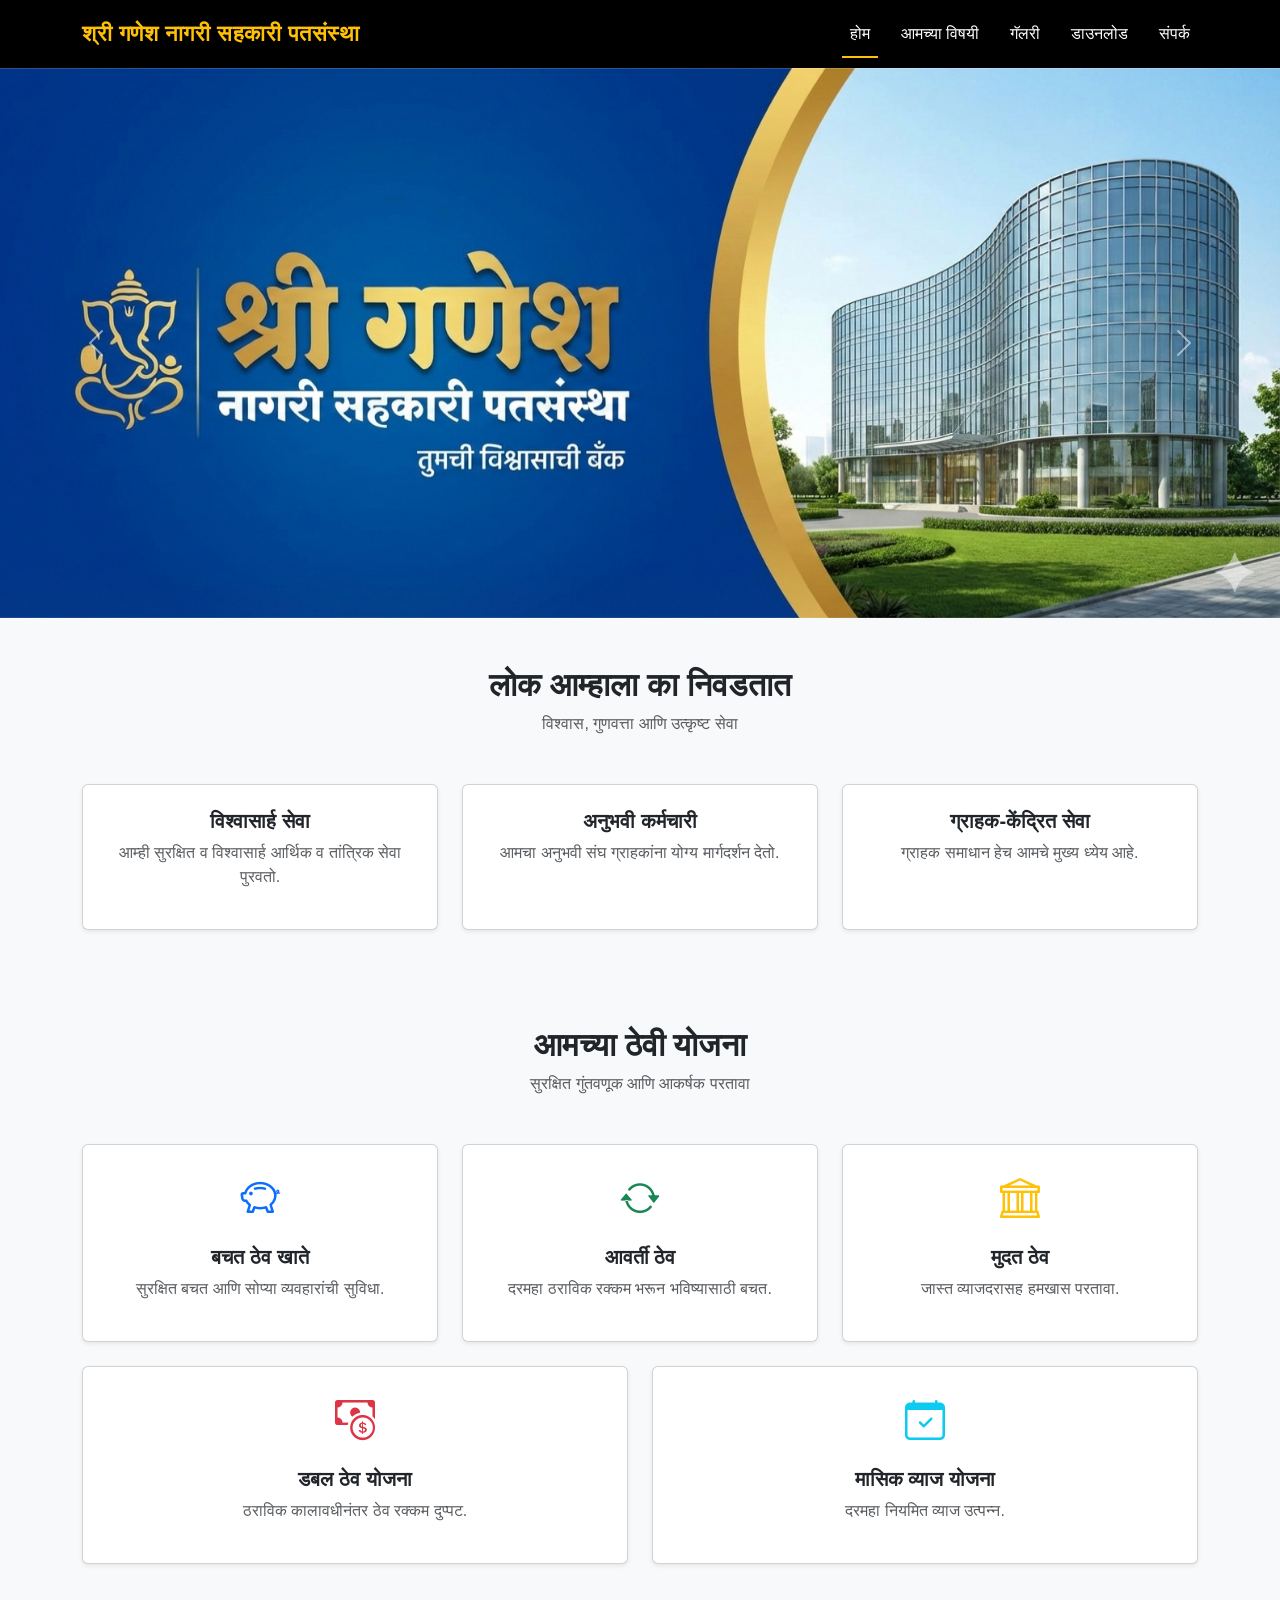
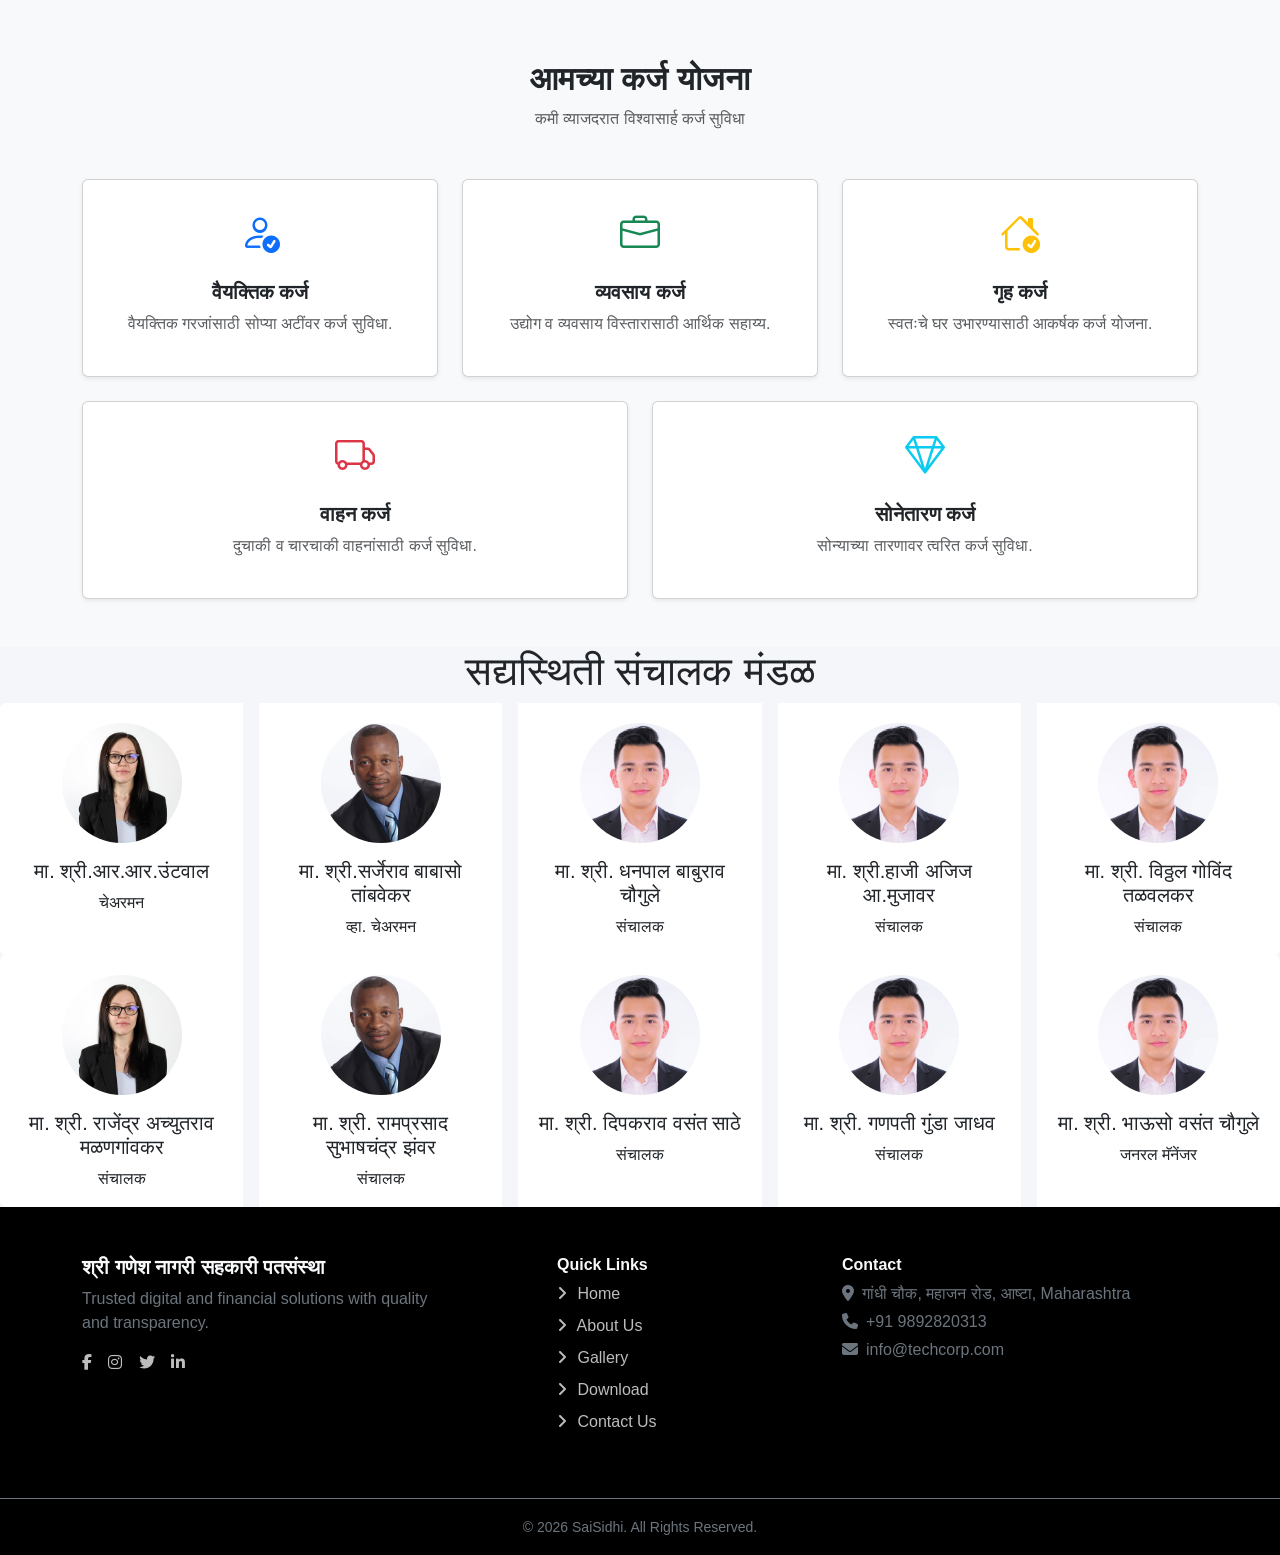
<file: index.html>
<!DOCTYPE html>
<html lang="en">
<head>
    <meta charset="UTF-8">
    <title>श्री गणेश नागरी सहकारी पतसंस्था</title>

    <!-- Bootstrap CSS -->
    <link href="https://cdn.jsdelivr.net/npm/bootstrap@5.3.3/dist/css/bootstrap.min.css" rel="stylesheet">
    <link href="style.css" rel="stylesheet">
    <link rel="stylesheet" href="https://cdnjs.cloudflare.com/ajax/libs/font-awesome/6.5.1/css/all.min.css">
<link href="https://unpkg.com/aos@2.3.1/dist/aos.css" rel="stylesheet">
<link href="https://cdn.jsdelivr.net/npm/bootstrap-icons/font/bootstrap-icons.css" rel="stylesheet">

</head>
<style>
    body {
  margin: 0;
  padding: 0;
}
   @media (max-width: 767px) {
  .carousel img { height: 350px; }
}
@media (min-width: 768px) {
  .carousel img { height: 550px; }
}


</style>
<body>
<header><!-- Dark Black Navbar -->
<nav class="navbar navbar-expand-lg navbar-dark custom-navbar">
  <div class="container">

    <!-- Brand -->
    <a class="navbar-brand fw-bold" href="#" data-aos="fade-right">
      श्री गणेश नागरी सहकारी पतसंस्था
    </a>

    <!-- Toggle Button -->
    <button class="navbar-toggler" type="button" data-bs-toggle="collapse" data-bs-target="#navbarBlack">
      <span class="navbar-toggler-icon"></span>
    </button>

    <!-- Menu -->
    <div class="collapse navbar-collapse" id="navbarBlack">
      <ul class="navbar-nav ms-auto" data-aos="fade-left">

        <li class="nav-item">
          <a class="nav-link active" href="index.html">होम</a>
        </li>

        <li class="nav-item">
          <a class="nav-link" href="AboutUs.html">आमच्या विषयी</a>
        </li>

        <li class="nav-item">
          <a class="nav-link" href="Gallery.html">गॅलरी</a>
        </li>

        <li class="nav-item">
          <a class="nav-link" href="Download.html">डाउनलोड</a>
        </li>

        <li class="nav-item">
          <a class="nav-link" href="Contact.html">संपर्क</a>
        </li>

      </ul>
    </div>
  </div>
</nav>

</header>
<div id="carouselExampleControls" class="carousel slide" data-bs-ride="carousel">
  <div class="carousel-inner">

    <!-- Slide 1 -->
    <div class="carousel-item active">
      <!-- Desktop image -->
      <img src="./image/b1.png"
           class="d-none d-md-block w-100"
           alt="Desktop banner">

      <!-- Mobile image -->
      <img src="./image/mobile1.jpg"
           class="d-block d-md-none w-100"
           alt="Mobile banner">
    </div>

    <!-- Slide 2 -->
    <div class="carousel-item">
      <!-- Desktop image -->
      <img src="./image/b3.png"
           class="d-none d-md-block w-100"
           alt="Desktop banner">

      <!-- Mobile image -->
      <img src="./image/mobile2.png"
           class="d-block d-md-none w-100"
           alt="Mobile banner">
    </div>

  </div>

  <!-- Controls -->
  <button class="carousel-control-prev" type="button"
          data-bs-target="#carouselExampleControls" data-bs-slide="prev">
    <span class="carousel-control-prev-icon"></span>
  </button>

  <button class="carousel-control-next" type="button"
          data-bs-target="#carouselExampleControls" data-bs-slide="next">
    <span class="carousel-control-next-icon"></span>
  </button>
</div>


<section class="py-5 bg-light">
  <div class="container">
    
    <div class="text-center mb-5" data-aos="fade-down">
      <h2 class="fw-bold">लोक आम्हाला का निवडतात</h2>
      <p class="text-muted">
        विश्वास, गुणवत्ता आणि उत्कृष्ट सेवा
      </p>
    </div>

    <div class="row g-4">

      <div class="col-md-4" data-aos="fade-up">
        <div class="card h-100 shadow-sm text-center p-4">
          <h5 class="fw-semibold">विश्वासार्ह सेवा</h5>
          <p class="text-muted">
            आम्ही सुरक्षित व विश्वासार्ह आर्थिक व तांत्रिक सेवा पुरवतो.
          </p>
        </div>
      </div>

      <div class="col-md-4" data-aos="zoom-in">
        <div class="card h-100 shadow-sm text-center p-4">
          <h5 class="fw-semibold">अनुभवी कर्मचारी</h5>
          <p class="text-muted">
            आमचा अनुभवी संघ ग्राहकांना योग्य मार्गदर्शन देतो.
          </p>
        </div>
      </div>

      <div class="col-md-4" data-aos="fade-up">
        <div class="card h-100 shadow-sm text-center p-4">
          <h5 class="fw-semibold">ग्राहक-केंद्रित सेवा</h5>
          <p class="text-muted">
            ग्राहक समाधान हेच आमचे मुख्य ध्येय आहे.
          </p>
        </div>
      </div>

    </div>
  </div>
</section>

<section class="py-5 bg-light">
  <div class="container">

    <!-- Heading -->
    <div class="text-center mb-5" data-aos="fade-down">
      <h2 class="fw-bold">आमच्या ठेवी योजना</h2>
      <p class="text-muted">सुरक्षित गुंतवणूक आणि आकर्षक परतावा</p>
    </div>

    <div class="row g-4">

      <!-- Saving Deposit -->
      <div class="col-md-4" data-aos="fade-up">
        <div class="card h-100 shadow-sm text-center p-4">
          <i class="bi bi-piggy-bank fs-1 text-primary mb-3"></i>
          <h5 class="fw-semibold">बचत ठेव खाते</h5>
          <p class="text-muted">
            सुरक्षित बचत आणि सोप्या व्यवहारांची सुविधा.
          </p>
          
        </div>
      </div>

      <!-- Recurring Deposit -->
      <div class="col-md-4" data-aos="zoom-in">
        <div class="card h-100 shadow-sm text-center p-4">
          <i class="bi bi-arrow-repeat fs-1 text-success mb-3"></i>
          <h5 class="fw-semibold">आवर्ती ठेव</h5>
          <p class="text-muted">
            दरमहा ठराविक रक्कम भरून भविष्यासाठी बचत.
          </p>
        </div>
      </div>

      <!-- Fixed Deposit -->
      <div class="col-md-4" data-aos="fade-up">
        <div class="card h-100 shadow-sm text-center p-4">
          <i class="bi bi-bank fs-1 text-warning mb-3"></i>
          <h5 class="fw-semibold">मुदत ठेव</h5>
          <p class="text-muted">
            जास्त व्याजदरासह हमखास परतावा.
          </p>
        </div>
      </div>

      <!-- Double Deposit -->
      <div class="col-md-6" data-aos="fade-right">
        <div class="card h-100 shadow-sm text-center p-4">
          <i class="bi bi-cash-coin fs-1 text-danger mb-3"></i>
          <h5 class="fw-semibold">डबल ठेव योजना</h5>
          <p class="text-muted">
            ठराविक कालावधीनंतर ठेव रक्कम दुप्पट.
          </p>
        </div>
      </div>

      <!-- Monthly Interest -->
      <div class="col-md-6" data-aos="fade-left">
        <div class="card h-100 shadow-sm text-center p-4">
          <i class="bi bi-calendar-check fs-1 text-info mb-3"></i>
          <h5 class="fw-semibold">मासिक व्याज योजना</h5>
          <p class="text-muted">
            दरमहा नियमित व्याज उत्पन्न.
          </p>
        </div>
      </div>

    </div>
  </div>
</section>
<!------karj----->
<section class="py-5 bg-light">
  <div class="container">

    <!-- Heading -->
    <div class="text-center mb-5" data-aos="fade-down">
      <h2 class="fw-bold">आमच्या कर्ज योजना</h2>
      <p class="text-muted">
        कमी व्याजदरात विश्वासार्ह कर्ज सुविधा
      </p>
    </div>

    <div class="row g-4">

      <!-- Personal Loan -->
      <div class="col-md-4" data-aos="fade-up">
        <div class="card h-100 shadow-sm text-center p-4">
          <i class="bi bi-person-check fs-1 text-primary mb-3"></i>
          <h5 class="fw-semibold">वैयक्तिक कर्ज</h5>
          <p class="text-muted">
            वैयक्तिक गरजांसाठी सोप्या अटींवर कर्ज सुविधा.
          </p>
        </div>
      </div>

      <!-- Business Loan -->
      <div class="col-md-4" data-aos="zoom-in">
        <div class="card h-100 shadow-sm text-center p-4">
          <i class="bi bi-briefcase fs-1 text-success mb-3"></i>
          <h5 class="fw-semibold">व्यवसाय कर्ज</h5>
          <p class="text-muted">
            उद्योग व व्यवसाय विस्तारासाठी आर्थिक सहाय्य.
          </p>
        </div>
      </div>

      <!-- Home Loan -->
      <div class="col-md-4" data-aos="fade-up">
        <div class="card h-100 shadow-sm text-center p-4">
          <i class="bi bi-house-check fs-1 text-warning mb-3"></i>
          <h5 class="fw-semibold">गृह कर्ज</h5>
          <p class="text-muted">
            स्वतःचे घर उभारण्यासाठी आकर्षक कर्ज योजना.
          </p>
        </div>
      </div>

      <!-- Vehicle Loan -->
      <div class="col-md-6" data-aos="fade-right">
        <div class="card h-100 shadow-sm text-center p-4">
          <i class="bi bi-truck fs-1 text-danger mb-3"></i>
          <h5 class="fw-semibold">वाहन कर्ज</h5>
          <p class="text-muted">
            दुचाकी व चारचाकी वाहनांसाठी कर्ज सुविधा.
          </p>
        </div>
      </div>

      <!-- Gold Loan -->
      <div class="col-md-6" data-aos="fade-left">
        <div class="card h-100 shadow-sm text-center p-4">
          <i class="bi bi-gem fs-1 text-info mb-3"></i>
          <h5 class="fw-semibold">सोनेतारण कर्ज</h5>
          <p class="text-muted">
            सोन्याच्या तारणावर त्वरित कर्ज सुविधा.
          </p>
        </div>
      </div>

    </div>
  </div>
</section>



<h1 class="text-center">सद्यस्थिती संचालक मंडळ</h1>
<div class="card-group gap-3">

  <div class="card team-card">
    <div class="img-wrapper">
      <img src="./image/team1.jpg" alt="">
      <div class="img-overlay">
        <h6>चेअरमन</h6>
      </div>
    </div>
    <div class="card-body text-center">
      <h5 class="card-title">मा. श्री.आर.आर.उंटवाल</h5>
      <p class="card-text">चेअरमन</p>
    </div>
  </div>

  <div class="card team-card">
    <div class="img-wrapper">
      <img src="./image/team2.jpg" alt="">
      <div class="img-overlay">
        <h6>व्हा. चेअरमन</h6>
      </div>
    </div>
    <div class="card-body text-center">
      <h5 class="card-title">मा. श्री.सर्जेराव बाबासो तांबवेकर</h5>
      <p class="card-text">व्हा. चेअरमन</p>
    </div>
  </div>

  <div class="card team-card">
    <div class="img-wrapper">
      <img src="./image/team3.jpg" alt="">
      <div class="img-overlay">
        <h6>संचालक</h6>
      </div>
    </div>
    <div class="card-body text-center">
      <h5 class="card-title">मा. श्री. धनपाल बाबुराव चौगुले</h5>
      <p class="card-text">संचालक</p>
    </div>
  </div>

  <div class="card team-card">
    <div class="img-wrapper">
      <img src="./image/team3.jpg" alt="">
      <div class="img-overlay">
        <h6>संचालक</h6>
      </div>
    </div>
    <div class="card-body text-center">
      <h5 class="card-title">मा. श्री.हाजी अजिज आ.मुजावर</h5>
      <p class="card-text">संचालक</p>
    </div>
  </div>

  <div class="card team-card">
    <div class="img-wrapper">
      <img src="./image/team3.jpg" alt="">
      <div class="img-overlay">
        <h6>संचालक</h6>
      </div>
    </div>
    <div class="card-body text-center">
      <h5 class="card-title">मा. श्री. विठ्ठल गोविंद तळवलकर</h5>
      <p class="card-text">संचालक</p>
    </div>
  </div>

</div>
<!---Second card-->

<div class="card-group gap-3">

  <div class="card team-card">
    <div class="img-wrapper">
      <img src="./image/team1.jpg" alt="">
      <div class="img-overlay">
        <h6>संचालक</h6>
      </div>
    </div>
    <div class="card-body text-center">
      <h5 class="card-title">मा. श्री. राजेंद्र अच्युतराव मळणगांवकर</h5>
      <p class="card-text">संचालक</p>
    </div>
  </div>

  <div class="card team-card">
    <div class="img-wrapper">
      <img src="./image/team2.jpg" alt="">
      <div class="img-overlay">
        <h6>संचालक</h6>
      </div>
    </div>
    <div class="card-body text-center">
      <h5 class="card-title">मा. श्री. रामप्रसाद सुभाषचंद्र झंवर</h5>
      <p class="card-text">संचालक</p>
    </div>
  </div>

  <div class="card team-card">
    <div class="img-wrapper">
      <img src="./image/team3.jpg" alt="">
      <div class="img-overlay">
        <h6>संचालक</h6>
      </div>
    </div>
    <div class="card-body text-center">
      <h5 class="card-title">मा. श्री. दिपकराव वसंत साठे</h5>
      <p class="card-text">संचालक</p>
    </div>
  </div>

  <div class="card team-card">
    <div class="img-wrapper">
      <img src="./image/team3.jpg" alt="">
      <div class="img-overlay">
        <h6>संचालक</h6>
      </div>
    </div>
    <div class="card-body text-center">
      <h5 class="card-title">मा. श्री. गणपती गुंडा जाधव</h5>
      <p class="card-text">संचालक</p>
    </div>
  </div>

  <div class="card team-card">
    <div class="img-wrapper">
      <img src="./image/team3.jpg" alt="">
      <div class="img-overlay">
        <h6>जनरल मॅनेंजर</h6>
      </div>
    </div>
    <div class="card-body text-center">
      <h5 class="card-title">मा. श्री. भाऊसो वसंत चौगुले</h5>
      <p class="card-text">जनरल मॅनेंजर</p>
    </div>
  </div>

</div>
<!----Footer--->

 <footer class="footer bg-black text-light pt-5">
  <div class="container">
    <div class="row">

      <!-- Brand -->
      <div class="col-md-4 mb-4">
        <h5 class="fw-bold">श्री गणेश नागरी सहकारी पतसंस्था</h5>
        <p class="text-secondary">
          Trusted digital and financial solutions with quality and transparency.
        </p>

        <!-- Social Icons -->
        <div class="social-icons">
          <a href="#"><i class="fab fa-facebook-f"></i></a>
          <a href="#"><i class="fab fa-instagram"></i></a>
          <a href="#"><i class="fab fa-twitter"></i></a>
          <a href="#"><i class="fab fa-linkedin-in"></i></a>
        </div>
      </div>
<div class="col-md-1 mb-4">
        
      </div>
      <!-- Quick Links -->
      <div class="col-md-3 mb-4">
        <h6 class="fw-semibold">Quick Links</h6>
        <ul class="list-unstyled">
          <li><a href="Index.html" class="footer-link"><i class="fas fa-angle-right"></i> Home</a></li>
          <li><a href="AboutUs.html" class="footer-link"><i class="fas fa-angle-right"></i> About Us</a></li>
          <li><a href="Gallery.html" class="footer-link"><i class="fas fa-angle-right"></i> Gallery</a></li>
          <li><a href="Download.html" class="footer-link"><i class="fas fa-angle-right"></i> Download</a></li>
           <li><a href="Contact.html" class="footer-link"><i class="fas fa-angle-right"></i> Contact Us</a></li>
        </ul>
      </div>

      <!-- Services -->
     

      <!-- Contact -->
      <div class="col-md-4 mb-4">
        <h6 class="fw-semibold">Contact</h6>
        <p class="text-secondary mb-1"><i class="fas fa-map-marker-alt me-2"></i>गांधी चौक, महाजन रोड, आष्टा, Maharashtra</p>
        <p class="text-secondary mb-1"><i class="fas fa-phone me-2"></i>+91 9892820313</p>
        <p class="text-secondary"><i class="fas fa-envelope me-2"></i>info@techcorp.com</p>
      </div>

    </div>
  </div>

  <!-- Bottom Bar -->
  <div class="text-center border-top border-secondary mt-4 py-3">
    <small class="text-secondary">
      © 2026 SaiSidhi. All Rights Reserved.
    </small>
  </div>
</footer>


<!-- Bootstrap JS -->
<script src="https://cdn.jsdelivr.net/npm/bootstrap@5.3.3/dist/js/bootstrap.bundle.min.js"></script>
<script src="https://unpkg.com/aos@2.3.1/dist/aos.js"></script>
<script>
  AOS.init({
    duration: 1000,
    once: true
  });
</script>
</body>
</html>
</file>
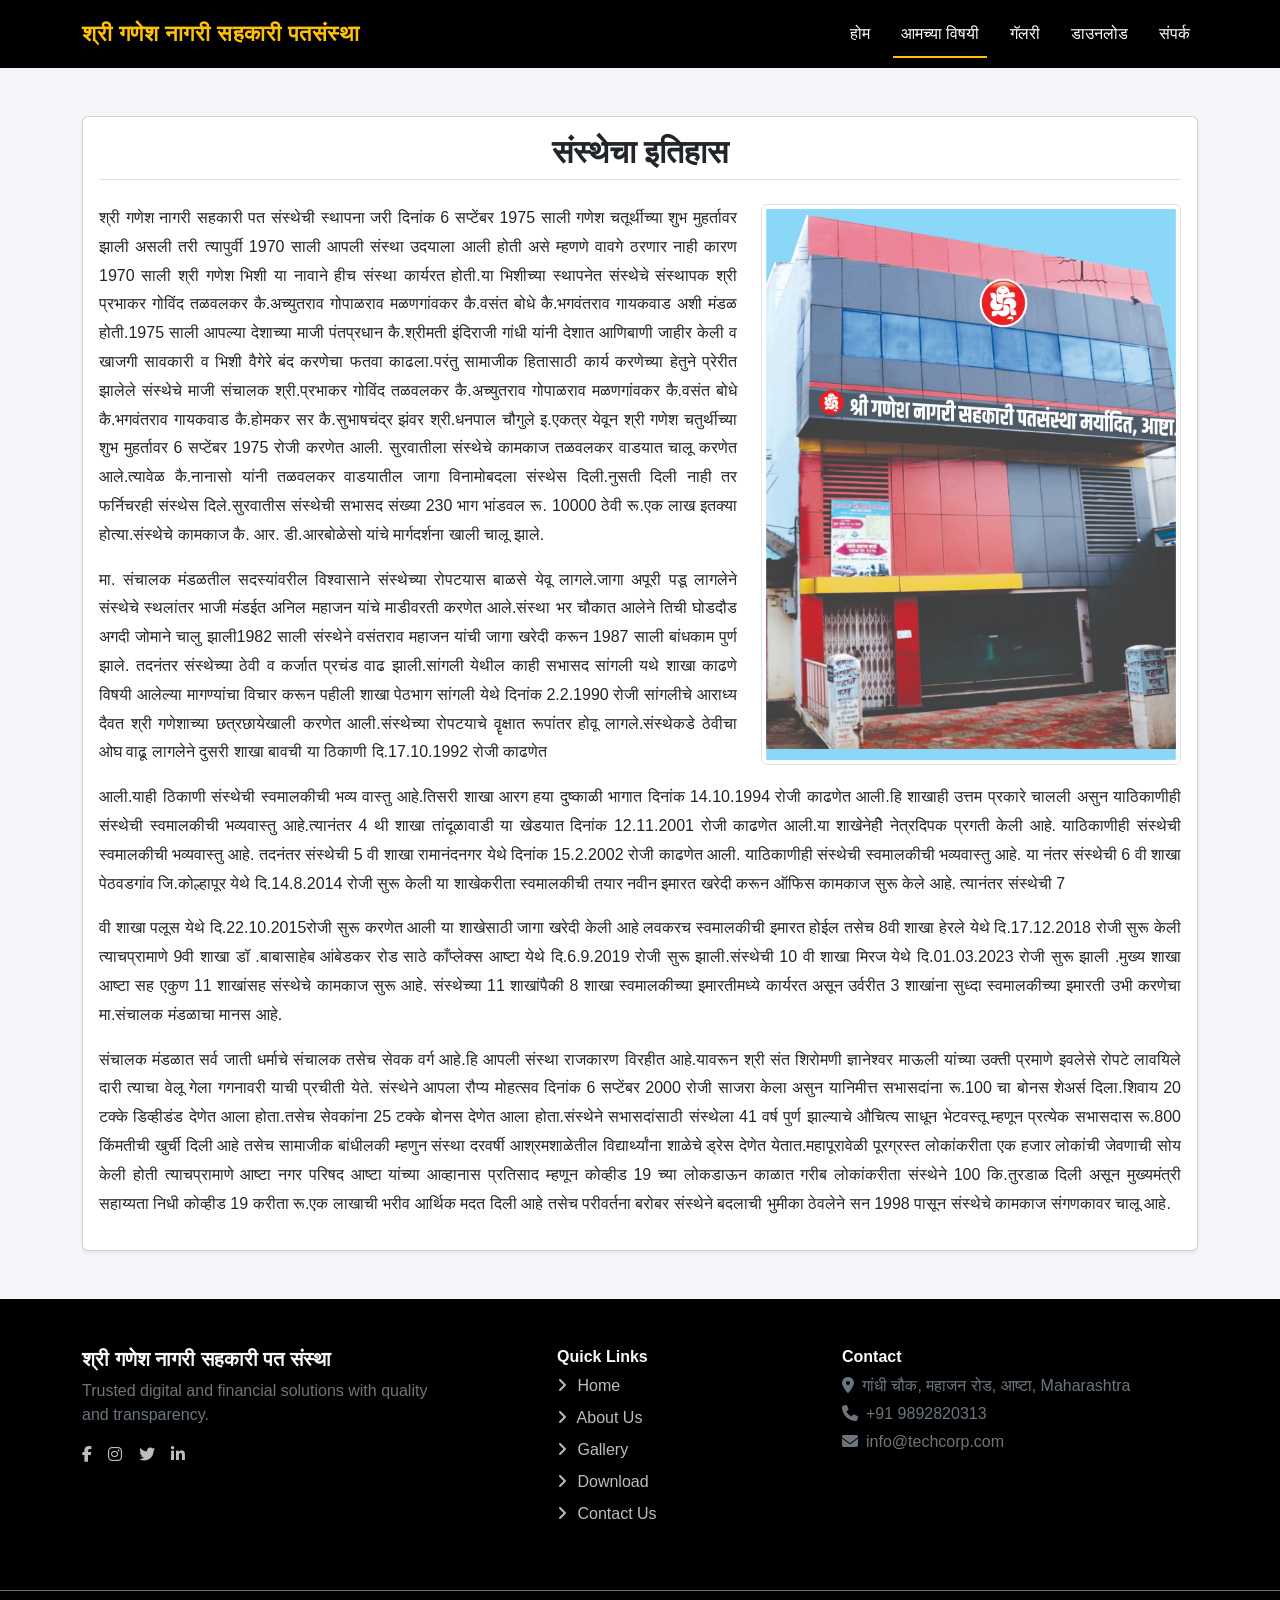
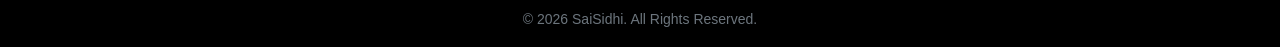
<file: AboutUs.html>
<!DOCTYPE html>
<html lang="en">
<head>
    <meta charset="UTF-8">
    <meta name="viewport" content="width=device-width, initial-scale=1.0">
    <title>श्री गणेश नागरी सहकारी पत संस्था</title>
    <link href="https://cdn.jsdelivr.net/npm/bootstrap@5.3.3/dist/css/bootstrap.min.css" rel="stylesheet">
    <link href="style.css" rel="stylesheet">
    <link rel="stylesheet" href="https://cdnjs.cloudflare.com/ajax/libs/font-awesome/6.5.1/css/all.min.css">
<script src="https://cdn.jsdelivr.net/npm/bootstrap@5.3.3/dist/js/bootstrap.bundle.min.js"></script>

</head>
<body>
    <header><!-- Dark Black Navbar -->
<nav class="navbar navbar-expand-lg navbar-dark custom-navbar">
  <div class="container">

    <!-- Brand -->
    <a class="navbar-brand fw-bold" href="#" data-aos="fade-right">
      श्री गणेश नागरी सहकारी पतसंस्था
    </a>

    <!-- Toggle Button -->
    <button class="navbar-toggler" type="button" data-bs-toggle="collapse" data-bs-target="#navbarBlack">
      <span class="navbar-toggler-icon"></span>
    </button>

    <!-- Menu -->
    <div class="collapse navbar-collapse" id="navbarBlack">
      <ul class="navbar-nav ms-auto" data-aos="fade-left">

        <li class="nav-item">
          <a class="nav-link " href="index.html">होम</a>
        </li>

        <li class="nav-item">
          <a class="nav-link active" href="AboutUs.html">आमच्या विषयी</a>
        </li>

        <li class="nav-item">
          <a class="nav-link" href="Gallery.html">गॅलरी</a>
        </li>

        <li class="nav-item">
          <a class="nav-link" href="Download.html">डाउनलोड</a>
        </li>

        <li class="nav-item">
          <a class="nav-link" href="Contact.html">संपर्क</a>
        </li>

      </ul>
    </div>
  </div>
</nav>
</header>
<section class="container my-5">
  <div class="card shadow-sm">
    <div class="card-body">

      <h2 class="text-center fw-bold mb-4 border-bottom pb-2">
        संस्थेचा इतिहास
      </h2>

      <div class="tb_text_wrap clearfix">

        <img src="./image/aboutimg.jpg"
             class="float-md-end ms-md-4 mb-3 img-thumbnail"
             style="width:420px; height:auto;"
             alt="संस्थेचा इतिहास">

        <p>
          श्री गणेश नागरी सहकारी पत संस्थेची स्थापना जरी दिनांक 6 सप्टेंबर 1975 साली गणेश चतूर्थीच्या शुभ मुहर्तावर झाली असली तरी त्यापुर्वी 1970 साली आपली संस्था उदयाला आली होती असे म्हणणे वावगे ठरणार नाही कारण 1970 साली श्री गणेश भिशी या नावाने हीच संस्था कार्यरत होती.या भिशीच्या स्थापनेत संस्थेचे संस्थापक श्री प्रभाकर गोविंद तळवलकर कै.अच्युतराव गोपाळराव मळणगांवकर कै.वसंत बोधे कै.भगवंतराव गायकवाड अशी मंडळ होती.1975 साली आपल्या देशाच्या माजी पंतप्रधान कै.श्रीमती इंदिराजी गांधी यांनी देशात आणिबाणी जाहीर केली व खाजगी सावकारी व भिशी वैगेरे बंद करणेचा फतवा काढला.परंतु सामाजीक हितासाठी कार्य करणेच्या हेतुने प्रेरीत झालेले संस्थेचे माजी संचालक श्री.प्रभाकर गोविंद तळवलकर कै.अच्युतराव गोपाळराव मळणगांवकर कै.वसंत बोधे कै.भगवंतराव गायकवाड कै.होमकर सर कै.सुभाषचंद्र झंवर श्री.धनपाल चौगुले इ.एकत्र येवून श्री गणेश चतुर्थीच्या शुभ मुहर्तावर 6 सप्टेंबर 1975 रोजी करणेत आली.
सुरवातीला संस्थेचे कामकाज तळवलकर वाडयात चालू करणेत आले.त्यावेळ  कै.नानासो यांनी तळवलकर वाडयातील जागा विनामोबदला संस्थेस दिली.नुसती दिली नाही तर फर्निचरही संस्थेस दिले.सुरवातीस संस्थेची सभासद संख्या 230 भाग भांडवल रू. 10000 ठेवी रू.एक लाख इतक्या होत्या.संस्थेचे कामकाज कै. आर. डी.आरबोळेसो यांचे मार्गदर्शना खाली चालू झाले.
        </p>

        <p>
         मा. संचालक मंडळतील सदस्यांवरील विश्वासाने संस्थेच्या रोपटयास बाळसे येवू लागले.जागा अपूरी पडू लागलेने संस्थेचे स्थलांतर भाजी मंडईत अनिल महाजन यांचे माडीवरती करणेत आले.संस्था भर चौकात आलेने तिची घोडदौड अगदी जोमाने चालु झाली1982 साली संस्थेने वसंतराव महाजन यांची जागा खरेदी करून 1987 साली बांधकाम पुर्ण झाले.
तदनंतर संस्थेच्या ठेवी व कर्जात प्रचंड वाढ झाली.सांगली येथील काही सभासद सांगली यथे शाखा काढणे विषयी आलेल्या मागण्यांचा विचार करून पहीली शाखा पेठभाग सांगली येथे दिनांक 2.2.1990 रोजी सांगलीचे आराध्य दैवत श्री गणेशाच्या छत्रछायेखाली करणेत आली.संस्थेच्या रोपटयाचे वॄक्षात रूपांतर होवू लागले.संस्थेकडे ठेवीचा ओघ वाढू लागलेने दुसरी शाखा बावची या ठिकाणी दि.17.10.1992 रोजी काढणेत
        </p>

        <p>
         आली.याही ठिकाणी संस्थेची स्वमालकीची भव्य वास्तु आहे.तिसरी शाखा आरग हया दुष्काळी भागात दिनांक 14.10.1994 रोजी काढणेत आली.हि शाखाही उत्तम प्रकारे चालली असुन याठिकाणीही संस्थेची स्वमालकीची भव्यवास्तु आहे.त्यानंतर 4 थी शाखा तांदूळावाडी या खेडयात दिनांक 12.11.2001 रोजी काढणेत आली.या शाखेनेहीे नेत्रदिपक प्रगती केली आहे. याठिकाणीही संस्थेची स्वमालकीची भव्यवास्तु आहे. तदनंतर संस्थेची 5 वी शाखा रामानंदनगर येथे दिनांक 15.2.2002 रोजी काढणेत आली. याठिकाणीही संस्थेची स्वमालकीची भव्यवास्तु आहे. या नंतर संस्थेची 6 वी शाखा पेठवडगांव जि.कोल्हापूर येथे दि.14.8.2014 रोजी सुरू केली या शाखेकरीता स्वमालकीची तयार नवीन इमारत खरेदी करून ऑफिस कामकाज सुरू केले आहे. त्यानंतर संस्थेची 7
        </p>

        <p>
          वी शाखा पलूस येथे दि.22.10.2015रोजी सुरू करणेत आली या शाखेसाठी जागा खरेदी केली आहे लवकरच स्वमालकीची इमारत
होईल तसेच 8वी शाखा हेरले येथे दि.17.12.2018 रोजी सुरू केली त्याचप्रामाणे 9वी शाखा डॉ .बाबासाहेब आंबेडकर रोड साठे काँप्लेक्स आष्टा येथे दि.6.9.2019 रोजी सुरू झाली.संस्थेची 10 वी शाखा मिरज येथे दि.01.03.2023 रोजी सुरू झाली .मुख्य शाखा आष्टा सह एकुण 11 शाखांसह संस्थेचे कामकाज सुरू आहे. संस्थेच्या 11 शाखांपैकी 8 शाखा स्वमालकीच्या इमारतीमध्ये कार्यरत असून   उर्वरीत 3 शाखांना सुध्दा स्वमालकीच्या इमारती उभी करणेचा मा.संचालक मंडळाचा मानस आहे.
        </p>
        <p>संचालक मंडळात सर्व जाती धर्माचे संचालक तसेच सेवक वर्ग आहे.हि आपली संस्था राजकारण विरहीत आहे.यावरून श्री संत शिरोमणी ज्ञानेश्वर माऊली यांच्या उक्ती प्रमाणे इवलेसे रोपटे लावयिले दारी त्याचा वेलू गेला गगनावरी याची प्रचीती येते.
संस्थेने आपला रौप्य मोहत्सव दिनांक 6 सप्टेंबर 2000 रोजी साजरा केला असुन यानिमीत्त सभासदांना रू.100 चा बोनस शेअर्स दिला.शिवाय 20 टक्के डिव्हीडंड देणेत आला होता.तसेच सेवकांना 25 टक्के बोनस देणेत आला होता.संस्थेने सभासदांसाठी संस्थेला 41 वर्ष पुर्ण झाल्याचे औचित्य साधून भेटवस्तू म्हणून प्रत्येक सभासदास रू.800 किंमतीची खुर्ची दिली आहे तसेच सामाजीक बांधीलकी म्हणुन संस्था दरवर्षी आश्रमशाळेतील विद्यार्थ्यांना शाळेचे ड्रेस देणेत येतात.महापूरावेळी पूरग्रस्त लोकांकरीता एक हजार लोकांची जेवणाची सोय केली होती त्याचप्रामाणे आष्टा नगर परिषद आष्टा यांच्या आव्हानास प्रतिसाद म्हणून कोव्हीड 19 च्या लोकडाऊन काळात गरीब लोकांकरीता संस्थेने 100 कि.तुरडाळ दिली असून मुख्यमंत्री सहाय्यता निधी कोव्हीड 19 करीता रू.एक लाखाची भरीव आर्थिक मदत दिली आहे तसेच परीवर्तना बरोबर संस्थेने बदलाची भुमीका ठेवलेने सन 1998 पासून संस्थेचे कामकाज संगणकावर चालू आहे.</p>

      </div>
    </div>
  </div>
</section>

    <footer class="footer bg-black text-light pt-5">
  <div class="container">
    <div class="row">

      <!-- Brand -->
      <div class="col-md-4 mb-4">
        <h5 class="fw-bold">श्री गणेश नागरी सहकारी पत संस्था</h5>
        <p class="text-secondary">
          Trusted digital and financial solutions with quality and transparency.
        </p>

        <!-- Social Icons -->
        <div class="social-icons">
          <a href="#"><i class="fab fa-facebook-f"></i></a>
          <a href="#"><i class="fab fa-instagram"></i></a>
          <a href="#"><i class="fab fa-twitter"></i></a>
          <a href="#"><i class="fab fa-linkedin-in"></i></a>
        </div>
      </div>
<div class="col-md-1 mb-4">
        
      </div>
      <!-- Quick Links -->
      <div class="col-md-3 mb-4">
        <h6 class="fw-semibold">Quick Links</h6>
        <ul class="list-unstyled">
          <li><a href="Index.html" class="footer-link"><i class="fas fa-angle-right"></i> Home</a></li>
          <li><a href="AboutUs.html" class="footer-link"><i class="fas fa-angle-right"></i> About Us</a></li>
          <li><a href="Gallery.html" class="footer-link"><i class="fas fa-angle-right"></i> Gallery</a></li>
          <li><a href="Download.html" class="footer-link"><i class="fas fa-angle-right"></i> Download</a></li>
           <li><a href="Contact.html" class="footer-link"><i class="fas fa-angle-right"></i> Contact Us</a></li>
        </ul>
      </div>

      <!-- Services -->
     

      <!-- Contact -->
      <div class="col-md-4 mb-4">
        <h6 class="fw-semibold">Contact</h6>
        <p class="text-secondary mb-1"><i class="fas fa-map-marker-alt me-2"></i>गांधी चौक, महाजन रोड, आष्टा, Maharashtra</p>
        <p class="text-secondary mb-1"><i class="fas fa-phone me-2"></i>+91 9892820313</p>
        <p class="text-secondary"><i class="fas fa-envelope me-2"></i>info@techcorp.com</p>
      </div>

    </div>
  </div>

  <!-- Bottom Bar -->
  <div class="text-center border-top border-secondary mt-4 py-3">
    <small class="text-secondary">
      © 2026 SaiSidhi. All Rights Reserved.
    </small>
  </div>
</footer>

</body>
</html>
</file>
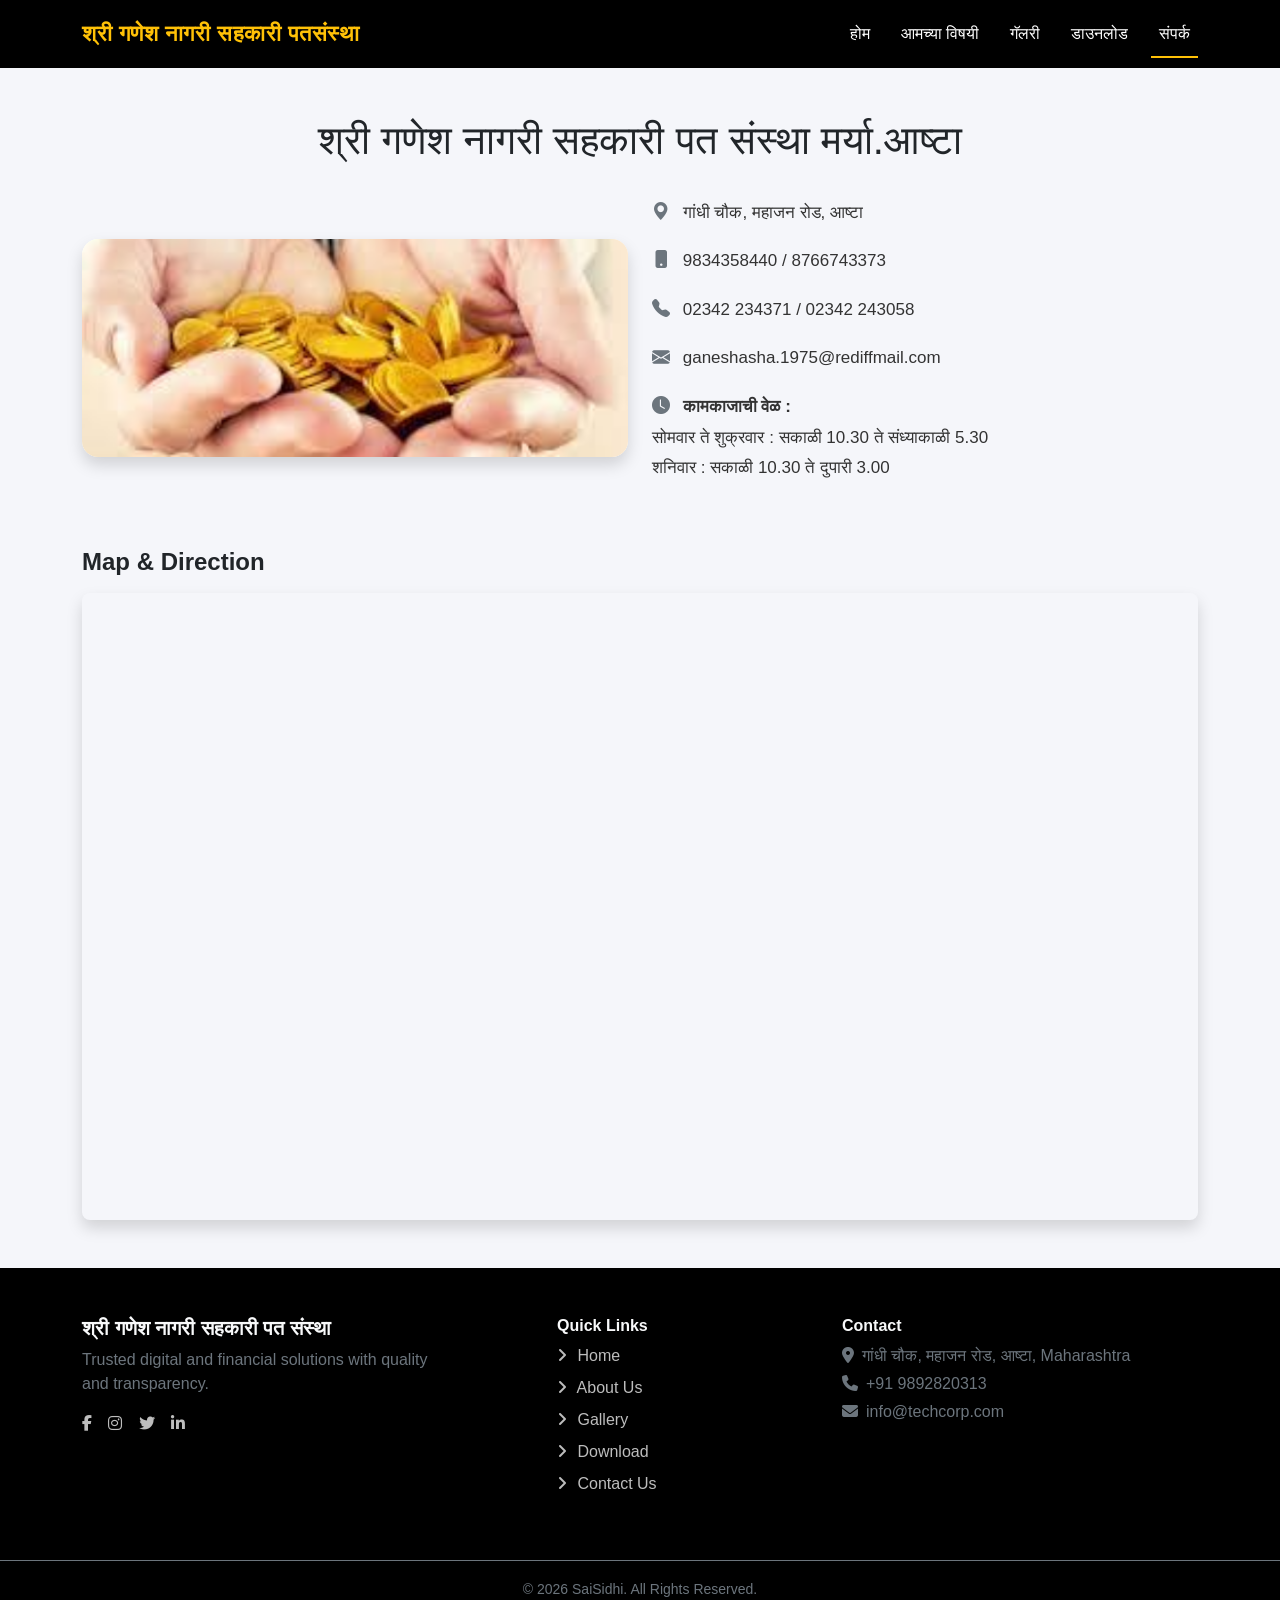
<file: Contact.html>
<!DOCTYPE html>
<html lang="en">
<head>
    <meta charset="UTF-8">
    <meta name="viewport" content="width=device-width, initial-scale=1.0">
    <title>श्री गणेश नागरी सहकारी पत संस्था</title>
    <link href="https://cdn.jsdelivr.net/npm/bootstrap@5.3.3/dist/css/bootstrap.min.css" rel="stylesheet">
    <link href="style.css" rel="stylesheet">
    <link rel="stylesheet" href="https://cdnjs.cloudflare.com/ajax/libs/font-awesome/6.5.1/css/all.min.css">
    <link href="https://cdn.jsdelivr.net/npm/bootstrap-icons/font/bootstrap-icons.css" rel="stylesheet">
<link href="https://fonts.googleapis.com/css2?family=Mukta:wght@400;500;600;700&display=swap" rel="stylesheet">

<script src="https://cdn.jsdelivr.net/npm/bootstrap@5.3.3/dist/js/bootstrap.bundle.min.js"></script>

</head>
<body>
    <header><!-- Dark Black Navbar -->
<nav class="navbar navbar-expand-lg navbar-dark custom-navbar">
  <div class="container">

    <!-- Brand -->
    <a class="navbar-brand fw-bold" href="#" data-aos="fade-right">
      श्री गणेश नागरी सहकारी पतसंस्था
    </a>

    <!-- Toggle Button -->
    <button class="navbar-toggler" type="button" data-bs-toggle="collapse" data-bs-target="#navbarBlack">
      <span class="navbar-toggler-icon"></span>
    </button>

    <!-- Menu -->
    <div class="collapse navbar-collapse" id="navbarBlack">
      <ul class="navbar-nav ms-auto" data-aos="fade-left">

        <li class="nav-item">
          <a class="nav-link " href="index.html">होम</a>
        </li>

        <li class="nav-item">
          <a class="nav-link" href="AboutUs.html">आमच्या विषयी</a>
        </li>

        <li class="nav-item">
          <a class="nav-link" href="Gallery.html">गॅलरी</a>
        </li>

        <li class="nav-item">
          <a class="nav-link" href="Download.html">डाउनलोड</a>
        </li>

        <li class="nav-item">
          <a class="nav-link active" href="Contact.html">संपर्क</a>
        </li>

      </ul>
    </div>
  </div>
</nav>
</header>
<!----Contact Us-->

<div class="container my-5">
<h1 class="text-center">श्री गणेश नागरी सहकारी पत संस्था मर्या.आष्टा</h1>
<br/>
  <!-- Top Section -->
  <div class="row align-items-center g-4">

    <!-- Left Image -->
    <div class="col-lg-6">
      <div class="card shadow border-0 rounded-4">
        <img src="./image/cont.png" class="img-fluid rounded-4" alt="Saving Image">
      </div>
    </div>

    <!-- Right Contact Info -->
    <div class="col-lg-6">
  <ul class="list-unstyled marathi-text">

    <li class="mb-3">
      <i class="bi bi-geo-alt-fill"></i>
      गांधी चौक, महाजन रोड, आष्टा
    </li>

    <li class="mb-3">
      <i class="bi bi-phone-fill"></i>
      9834358440 / 8766743373
    </li>

    <li class="mb-3">
      <i class="bi bi-telephone-fill"></i>
      02342 234371 / 02342 243058
    </li>

    <li class="mb-3">
      <i class="bi bi-envelope-fill"></i>
      ganeshasha.1975@rediffmail.com
    </li>

    <li class="mb-3">
      <i class="bi bi-clock-fill"></i>
      <strong>कामकाजाची वेळ :</strong><br>
      सोमवार ते शुक्रवार : सकाळी 10.30 ते संध्याकाळी 5.30<br>
      शनिवार : सकाळी 10.30 ते दुपारी 3.00
    </li>

  </ul>
</div>

  </div>

  <!-- Map Section -->
  <div class="mt-5">
    <h4 class="fw-bold mb-3">Map & Direction</h4>

    <div class="ratio ratio-16x9 shadow rounded-3">
      <iframe
        src="https://www.google.com/maps?q=Shri+Ganesh+Nagari+Sah+Pat+Sanstha+Ashta&output=embed"
        style="border:0;"
        allowfullscreen=""
        loading="lazy">
      </iframe>
    </div>
  </div>

</div>

    <footer class="footer bg-black text-light pt-5">
  <div class="container">
    <div class="row">

      <!-- Brand -->
      <div class="col-md-4 mb-4">
        <h5 class="fw-bold">श्री गणेश नागरी सहकारी पत संस्था</h5>
        <p class="text-secondary">
          Trusted digital and financial solutions with quality and transparency.
        </p>

        <!-- Social Icons -->
        <div class="social-icons">
          <a href="#"><i class="fab fa-facebook-f"></i></a>
          <a href="#"><i class="fab fa-instagram"></i></a>
          <a href="#"><i class="fab fa-twitter"></i></a>
          <a href="#"><i class="fab fa-linkedin-in"></i></a>
        </div>
      </div>
<div class="col-md-1 mb-4">
        
      </div>
      <!-- Quick Links -->
      <div class="col-md-3 mb-4">
        <h6 class="fw-semibold">Quick Links</h6>
        <ul class="list-unstyled">
          <li><a href="Index.html" class="footer-link"><i class="fas fa-angle-right"></i> Home</a></li>
          <li><a href="AboutUs.html" class="footer-link"><i class="fas fa-angle-right"></i> About Us</a></li>
          <li><a href="Gallery.html" class="footer-link"><i class="fas fa-angle-right"></i> Gallery</a></li>
          <li><a href="Download.html" class="footer-link"><i class="fas fa-angle-right"></i> Download</a></li>
           <li><a href="Contact.html" class="footer-link"><i class="fas fa-angle-right"></i> Contact Us</a></li>
        </ul>
      </div>

      <!-- Services -->
     

      <!-- Contact -->
      <div class="col-md-4 mb-4">
        <h6 class="fw-semibold">Contact</h6>
        <p class="text-secondary mb-1"><i class="fas fa-map-marker-alt me-2"></i>गांधी चौक, महाजन रोड, आष्टा, Maharashtra</p>
        <p class="text-secondary mb-1"><i class="fas fa-phone me-2"></i>+91 9892820313</p>
        <p class="text-secondary"><i class="fas fa-envelope me-2"></i>info@techcorp.com</p>
      </div>

    </div>
  </div>

  <!-- Bottom Bar -->
  <div class="text-center border-top border-secondary mt-4 py-3">
    <small class="text-secondary">
      © 2026 SaiSidhi. All Rights Reserved.
    </small>
  </div>
</footer>

</body>

</html>
</file>
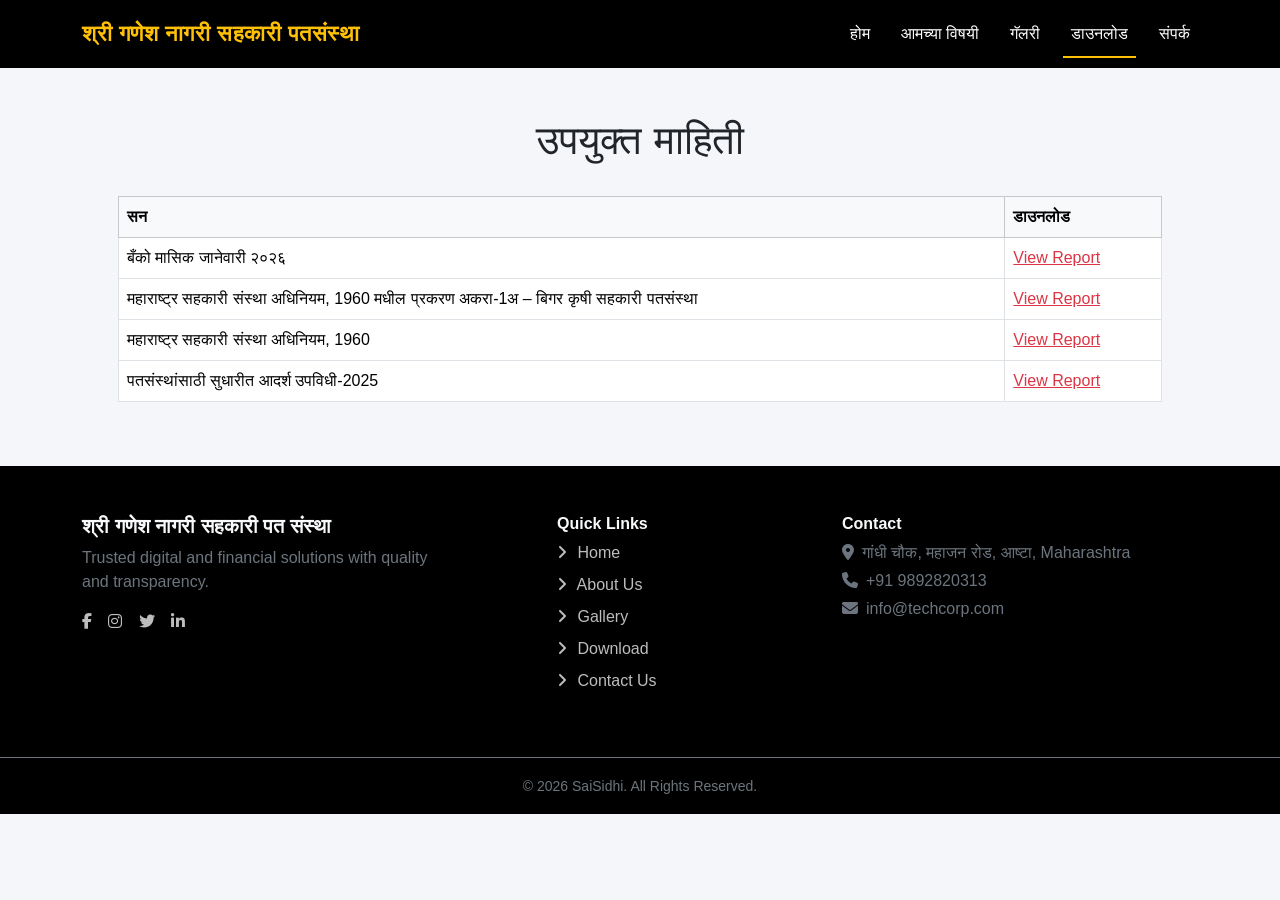
<file: Download.html>
<!DOCTYPE html>
<html lang="en">
<head>
    <meta charset="UTF-8">
    <meta name="viewport" content="width=device-width, initial-scale=1.0">
    <title>श्री गणेश नागरी सहकारी पत संस्था</title>
    <link href="https://cdn.jsdelivr.net/npm/bootstrap@5.3.3/dist/css/bootstrap.min.css" rel="stylesheet">
    <link href="style.css" rel="stylesheet">
    <link rel="stylesheet" href="https://cdnjs.cloudflare.com/ajax/libs/font-awesome/6.5.1/css/all.min.css">
<script src="https://cdn.jsdelivr.net/npm/bootstrap@5.3.3/dist/js/bootstrap.bundle.min.js"></script>

</head>
<body>
    <header><!-- Dark Black Navbar -->
<nav class="navbar navbar-expand-lg navbar-dark custom-navbar">
  <div class="container">

    <!-- Brand -->
    <a class="navbar-brand fw-bold" href="#" data-aos="fade-right">
      श्री गणेश नागरी सहकारी पतसंस्था
    </a>

    <!-- Toggle Button -->
    <button class="navbar-toggler" type="button" data-bs-toggle="collapse" data-bs-target="#navbarBlack">
      <span class="navbar-toggler-icon"></span>
    </button>

    <!-- Menu -->
    <div class="collapse navbar-collapse" id="navbarBlack">
      <ul class="navbar-nav ms-auto" data-aos="fade-left">

        <li class="nav-item">
          <a class="nav-link " href="index.html">होम</a>
        </li>

        <li class="nav-item">
          <a class="nav-link" href="AboutUs.html">आमच्या विषयी</a>
        </li>

        <li class="nav-item">
          <a class="nav-link" href="Gallery.html">गॅलरी</a>
        </li>

        <li class="nav-item">
          <a class="nav-link active" href="Download.html">डाउनलोड</a>
        </li>

        <li class="nav-item">
          <a class="nav-link" href="Contact.html">संपर्क</a>
        </li>

      </ul>
    </div>
  </div>
</nav>
</header>
<div class="container p-4 p-md-5">
 <h1 class="text-center">उपयुक्त माहिती </h1>
<br/>
<table class="table table-bordered">
  <thead class="table-light">
    <tr>
      <th>सन</th>
      <th>डाउनलोड</th>
    </tr>
  </thead>
  <tbody>
    <tr>
      <td>बँको मासिक जानेवारी २०२६</td>
      <td>
        <a href="./image/d1.pdf" target="_blank" class="text-danger">
          View Report
        </a>
      </td>
    </tr>

    <tr>
      <td>महाराष्ट्र सहकारी संस्था अधिनियम, 1960 मधील प्रकरण अकरा-1अ – बिगर कृषी सहकारी पतसंस्था</td>
      <td>
        <a href="./image/d2.pdf" target="_blank" class="text-danger">
          View Report
        </a>
      </td>
    </tr>

     <tr>
      <td>महाराष्ट्र सहकारी संस्था अधिनियम, 1960</td>
      <td>
        <a href="./image/d3.pdf" target="_blank" class="text-danger">
          View Report
        </a>
      </td>
    </tr>

     <tr>
      <td>पतसंस्थांसाठी सुधारीत आदर्श उपविधी-2025</td>
      <td>
        <a href="./image/पतसंस्थांसाठी सुधारीत आदर्श उपविधी-2025-.pdf" target="_blank" class="text-danger">
          View Report
        </a>
      </td>
    </tr>
  </tbody>
</table>

</div>

     <footer class="footer bg-black text-light pt-5">
  <div class="container">
    <div class="row">

      <!-- Brand -->
      <div class="col-md-4 mb-4">
        <h5 class="fw-bold">श्री गणेश नागरी सहकारी पत संस्था</h5>
        <p class="text-secondary">
          Trusted digital and financial solutions with quality and transparency.
        </p>

        <!-- Social Icons -->
        <div class="social-icons">
          <a href="#"><i class="fab fa-facebook-f"></i></a>
          <a href="#"><i class="fab fa-instagram"></i></a>
          <a href="#"><i class="fab fa-twitter"></i></a>
          <a href="#"><i class="fab fa-linkedin-in"></i></a>
        </div>
      </div>
<div class="col-md-1 mb-4">
        
      </div>
      <!-- Quick Links -->
      <div class="col-md-3 mb-4">
        <h6 class="fw-semibold">Quick Links</h6>
        <ul class="list-unstyled">
          <li><a href="Index.html" class="footer-link"><i class="fas fa-angle-right"></i> Home</a></li>
          <li><a href="AboutUs.html" class="footer-link"><i class="fas fa-angle-right"></i> About Us</a></li>
          <li><a href="Gallery.html" class="footer-link"><i class="fas fa-angle-right"></i> Gallery</a></li>
          <li><a href="Download.html" class="footer-link"><i class="fas fa-angle-right"></i> Download</a></li>
           <li><a href="Contact.html" class="footer-link"><i class="fas fa-angle-right"></i> Contact Us</a></li>
        </ul>
      </div>

      <!-- Services -->
     

      <!-- Contact -->
      <div class="col-md-4 mb-4">
        <h6 class="fw-semibold">Contact</h6>
        <p class="text-secondary mb-1"><i class="fas fa-map-marker-alt me-2"></i>गांधी चौक, महाजन रोड, आष्टा, Maharashtra</p>
        <p class="text-secondary mb-1"><i class="fas fa-phone me-2"></i>+91 9892820313</p>
        <p class="text-secondary"><i class="fas fa-envelope me-2"></i>info@techcorp.com</p>
      </div>

    </div>
  </div>

  <!-- Bottom Bar -->
  <div class="text-center border-top border-secondary mt-4 py-3">
    <small class="text-secondary">
      © 2026 SaiSidhi. All Rights Reserved.
    </small>
  </div>
</footer>

</body>

</html>
</file>
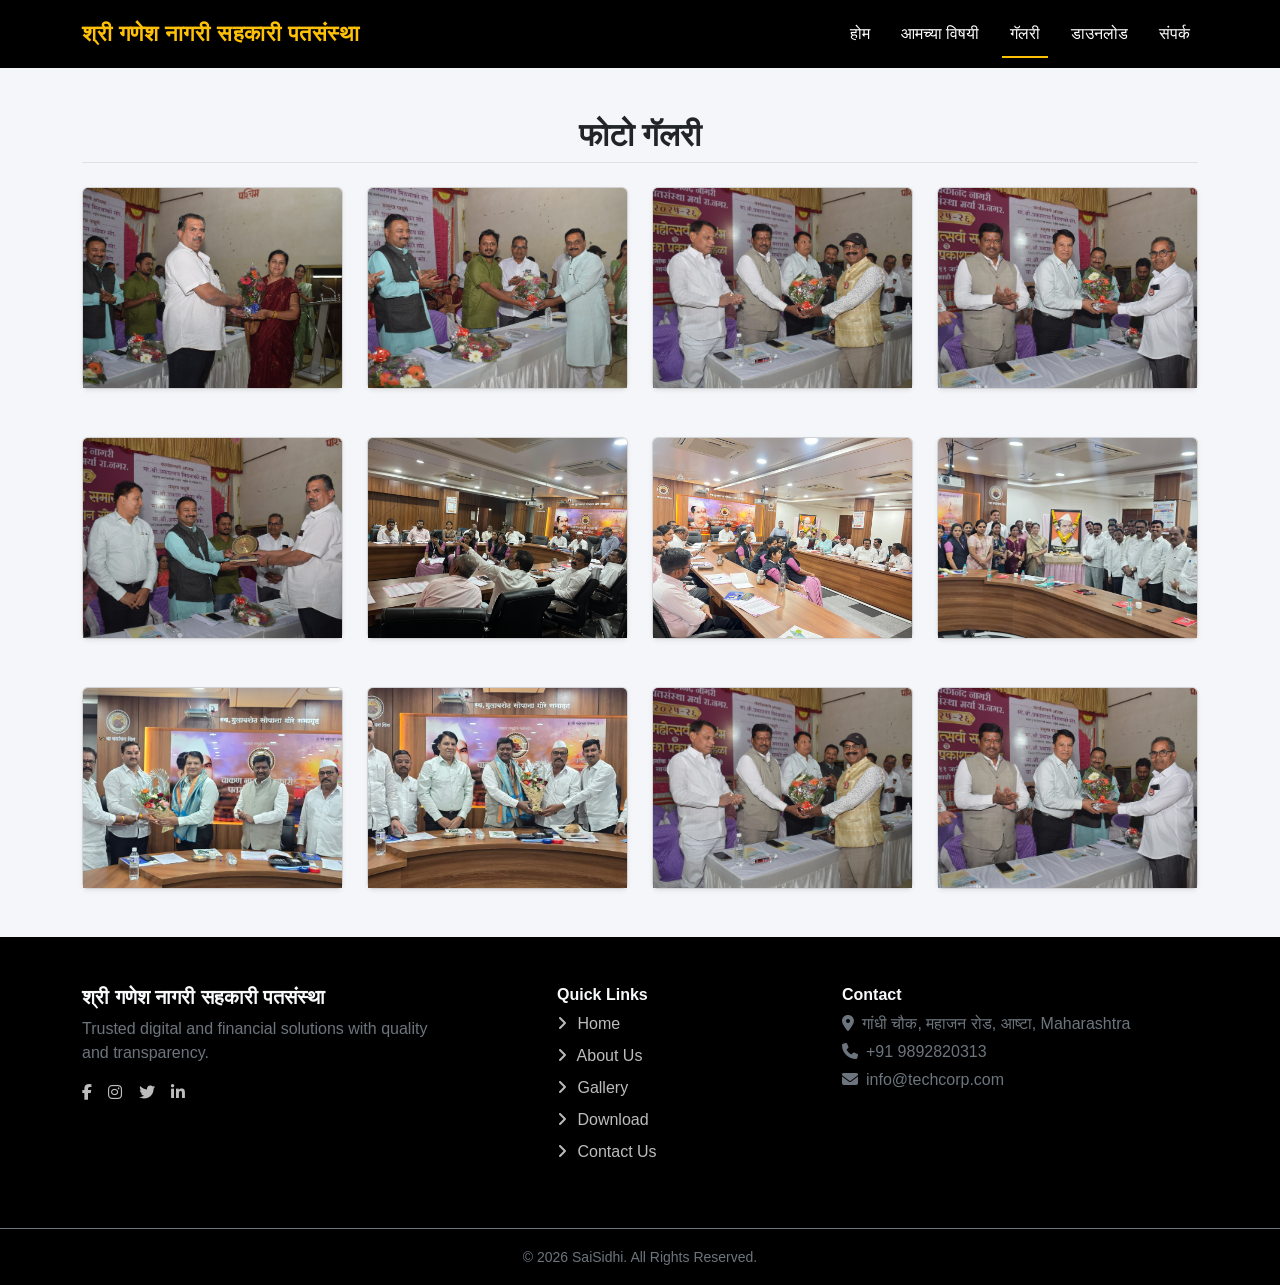
<file: Gallery.html>
<!DOCTYPE html>
<html lang="en">
<head>
    <meta charset="UTF-8">
    <meta name="viewport" content="width=device-width, initial-scale=1.0">
    <title>श्री गणेश नागरी सहकारी पतसंस्था</title>
    <link href="https://cdn.jsdelivr.net/npm/bootstrap@5.3.3/dist/css/bootstrap.min.css" rel="stylesheet">
    <link href="style.css" rel="stylesheet">
    <link rel="stylesheet" href="https://cdnjs.cloudflare.com/ajax/libs/font-awesome/6.5.1/css/all.min.css">
<script src="https://cdn.jsdelivr.net/npm/bootstrap@5.3.3/dist/js/bootstrap.bundle.min.js"></script>

</head>
<body>
    <header><!-- Dark Black Navbar -->
<nav class="navbar navbar-expand-lg navbar-dark custom-navbar">
  <div class="container">

    <!-- Brand -->
    <a class="navbar-brand fw-bold" href="#" data-aos="fade-right">
      श्री गणेश नागरी सहकारी पतसंस्था
    </a>

    <!-- Toggle Button -->
    <button class="navbar-toggler" type="button" data-bs-toggle="collapse" data-bs-target="#navbarBlack">
      <span class="navbar-toggler-icon"></span>
    </button>

    <!-- Menu -->
    <div class="collapse navbar-collapse" id="navbarBlack">
      <ul class="navbar-nav ms-auto" data-aos="fade-left">

        <li class="nav-item">
          <a class="nav-link" href="index.html">होम</a>
        </li>

        <li class="nav-item">
          <a class="nav-link" href="AboutUs.html">आमच्या विषयी</a>
        </li>

        <li class="nav-item">
          <a class="nav-link active" href="Gallery.html">गॅलरी</a>
        </li>

        <li class="nav-item">
          <a class="nav-link" href="Download.html">डाउनलोड</a>
        </li>

        <li class="nav-item">
          <a class="nav-link" href="Contact.html">संपर्क</a>
        </li>

      </ul>
    </div>
  </div>
</nav></header>
<section class="container my-5">
  <h2 class="text-center fw-bold mb-4 border-bottom pb-2">
    फोटो गॅलरी
  </h2>

  <div class="row g-4">

    <div class="col-sm-6 col-md-4 col-lg-3">
      <div class="card shadow-sm">
        <img src="./image/G1.jpeg" class="card-img-top gallery-img" alt="">
      </div>
    </div>

    <div class="col-sm-6 col-md-4 col-lg-3">
      <div class="card shadow-sm">
        <img src="./image/G2.jpeg" class="card-img-top gallery-img" alt="">
      </div>
    </div>

    <div class="col-sm-6 col-md-4 col-lg-3">
      <div class="card shadow-sm">
        <img src="./image/G3.jpeg" class="card-img-top gallery-img" alt="">
      </div>
    </div>

    <div class="col-sm-6 col-md-4 col-lg-3">
      <div class="card shadow-sm">
        <img src="./image/G4.jpeg" class="card-img-top gallery-img" alt="">
      </div>
    </div>

  </div>
  <br/><br/>
   <div class="row g-4">

    <div class="col-sm-6 col-md-4 col-lg-3">
      <div class="card shadow-sm">
        <img src="./image/G5.jpeg" class="card-img-top gallery-img" alt="">
      </div>
    </div>

    <div class="col-sm-6 col-md-4 col-lg-3">
      <div class="card shadow-sm">
        <img src="./image/G6.jpeg" class="card-img-top gallery-img" alt="">
      </div>
    </div>

    <div class="col-sm-6 col-md-4 col-lg-3">
      <div class="card shadow-sm">
        <img src="./image/G7.jpeg" class="card-img-top gallery-img" alt="">
      </div>
    </div>

    <div class="col-sm-6 col-md-4 col-lg-3">
      <div class="card shadow-sm">
        <img src="./image/G8.jpeg" class="card-img-top gallery-img" alt="">
      </div>
    </div>

  </div>
  <br/><br/>
  <div class="row g-4">

    <div class="col-sm-6 col-md-4 col-lg-3">
      <div class="card shadow-sm">
        <img src="./image/G9.jpeg" class="card-img-top gallery-img" alt="">
      </div>
    </div>

    <div class="col-sm-6 col-md-4 col-lg-3">
      <div class="card shadow-sm">
        <img src="./image/G10.jpeg" class="card-img-top gallery-img" alt="">
      </div>
    </div>

    <div class="col-sm-6 col-md-4 col-lg-3">
      <div class="card shadow-sm">
        <img src="./image/G3.jpeg" class="card-img-top gallery-img" alt="">
      </div>
    </div>

    <div class="col-sm-6 col-md-4 col-lg-3">
      <div class="card shadow-sm">
        <img src="./image/G4.jpeg" class="card-img-top gallery-img" alt="">
      </div>
    </div>

  </div>
</section>

     <footer class="footer bg-black text-light pt-5">
  <div class="container">
    <div class="row">

      <!-- Brand -->
      <div class="col-md-4 mb-4">
        <h5 class="fw-bold">श्री गणेश नागरी सहकारी पतसंस्था</h5>
        <p class="text-secondary">
          Trusted digital and financial solutions with quality and transparency.
        </p>

        <!-- Social Icons -->
        <div class="social-icons">
          <a href="#"><i class="fab fa-facebook-f"></i></a>
          <a href="#"><i class="fab fa-instagram"></i></a>
          <a href="#"><i class="fab fa-twitter"></i></a>
          <a href="#"><i class="fab fa-linkedin-in"></i></a>
        </div>
      </div>
<div class="col-md-1 mb-4">
        
      </div>
      <!-- Quick Links -->
      <div class="col-md-3 mb-4">
        <h6 class="fw-semibold">Quick Links</h6>
        <ul class="list-unstyled">
          <li><a href="Index.html" class="footer-link"><i class="fas fa-angle-right"></i> Home</a></li>
          <li><a href="AboutUs.html" class="footer-link"><i class="fas fa-angle-right"></i> About Us</a></li>
          <li><a href="Gallery.html" class="footer-link"><i class="fas fa-angle-right"></i> Gallery</a></li>
          <li><a href="Download.html" class="footer-link"><i class="fas fa-angle-right"></i> Download</a></li>
           <li><a href="Contact.html" class="footer-link"><i class="fas fa-angle-right"></i> Contact Us</a></li>
        </ul>
      </div>

      <!-- Services -->
     

      <!-- Contact -->
      <div class="col-md-4 mb-4">
        <h6 class="fw-semibold">Contact</h6>
        <p class="text-secondary mb-1"><i class="fas fa-map-marker-alt me-2"></i>गांधी चौक, महाजन रोड, आष्टा, Maharashtra</p>
        <p class="text-secondary mb-1"><i class="fas fa-phone me-2"></i>+91 9892820313</p>
        <p class="text-secondary"><i class="fas fa-envelope me-2"></i>info@techcorp.com</p>
      </div>

    </div>
  </div>

  <!-- Bottom Bar -->
  <div class="text-center border-top border-secondary mt-4 py-3">
    <small class="text-secondary">
      © 2026 SaiSidhi. All Rights Reserved.
    </small>
  </div>
</footer>

</body>

</html>
</file>
<file: style.css>
* {
    margin: 0;
    padding: 0;
    box-sizing: border-box;
    font-family: "Segoe UI", sans-serif;
}

body {
    background: #f5f6fa;
  
}

 body {
  font-family: 'Noto Sans Devanagari', sans-serif;
}

/* Navbar */
.custom-navbar {
  background: #000;
  padding: 12px 0;
}

/* Brand */
.custom-navbar .navbar-brand {
  font-size: 1.4rem;
  color: #ffc107;
  letter-spacing: 0.5px;
}

/* Nav links */
.custom-navbar .nav-link {
  color: #fff;
  font-weight: 500;
  margin-left: 15px;
  position: relative;
  transition: color 0.3s ease;
}

/* Hover underline animation */
.custom-navbar .nav-link::after {
  content: '';
  position: absolute;
  width: 0%;
  height: 2px;
  left: 0;
  bottom: -4px;
  background-color: #ffc107;
  transition: width 0.3s ease;
}

.custom-navbar .nav-link:hover::after,
.custom-navbar .nav-link.active::after {
  width: 100%;
}

.custom-navbar .nav-link:hover {
  color: #ffc107;
}

/* Toggler */
.navbar-toggler {
  border-color: #ffc107;
}

.navbar-toggler-icon {
  filter: invert(1);
}

.team-card {
  border: none;
  text-align: center;
}

.img-wrapper {
  position: relative;
  width: 120px;
  height: 120px;
  margin: 20px auto 0;
  border-radius: 50%;
  overflow: hidden;
}

.img-wrapper img {
  width: 100%;
  height: 100%;
  object-fit: cover;
}

.img-overlay {
  position: absolute;
  inset: 0;
  background: rgba(0,0,0,0.6);
  display: flex;
  align-items: center;
  justify-content: center;
  opacity: 0;
  color: #fff;
  transition: 0.3s;
  font-size: 14px;
}

.img-wrapper:hover .img-overlay {
  opacity: 1;
}
.footer-link {
  color: #bdbdbd;
  text-decoration: none;
  display: block;
  margin-bottom: 8px;
}

.footer-link i {
  margin-right: 6px;
}

.footer-link:hover {
  color: #ffffff;
}

.social-icons a {
  color: #bdbdbd;
  font-size: 16px;
  margin-right: 12px;
  display: inline-block;
  transition: 0.3s;
}

.social-icons a:hover {
  color: #ffffff;
  transform: translateY(-3px);
}
.tb_text_wrap {
  text-align: justify;
  line-height: 1.8;
  font-size: 16px;
}

@media (max-width: 768px) {
  .tb_text_wrap img {
    float: none;
    display: block;
    margin: 0 auto 20px;
  }
}
.gallery-img {
  height: 200px;
  object-fit: cover;
  transition: transform 0.3s ease;
}

.gallery-img:hover {
  transform: scale(1.05);
}

.marathi-text {
  font-family: 'Mukta', sans-serif;
  font-size: 17px;
  color: #333;
  line-height: 1.8;
}

.marathi-text i {
  color: #6c757d;
  font-size: 18px;
  margin-right: 8px;
}

.section-title {
  font-family: 'Mukta', sans-serif;
  font-weight: 700;
  font-size: 22px;
}
</file>
